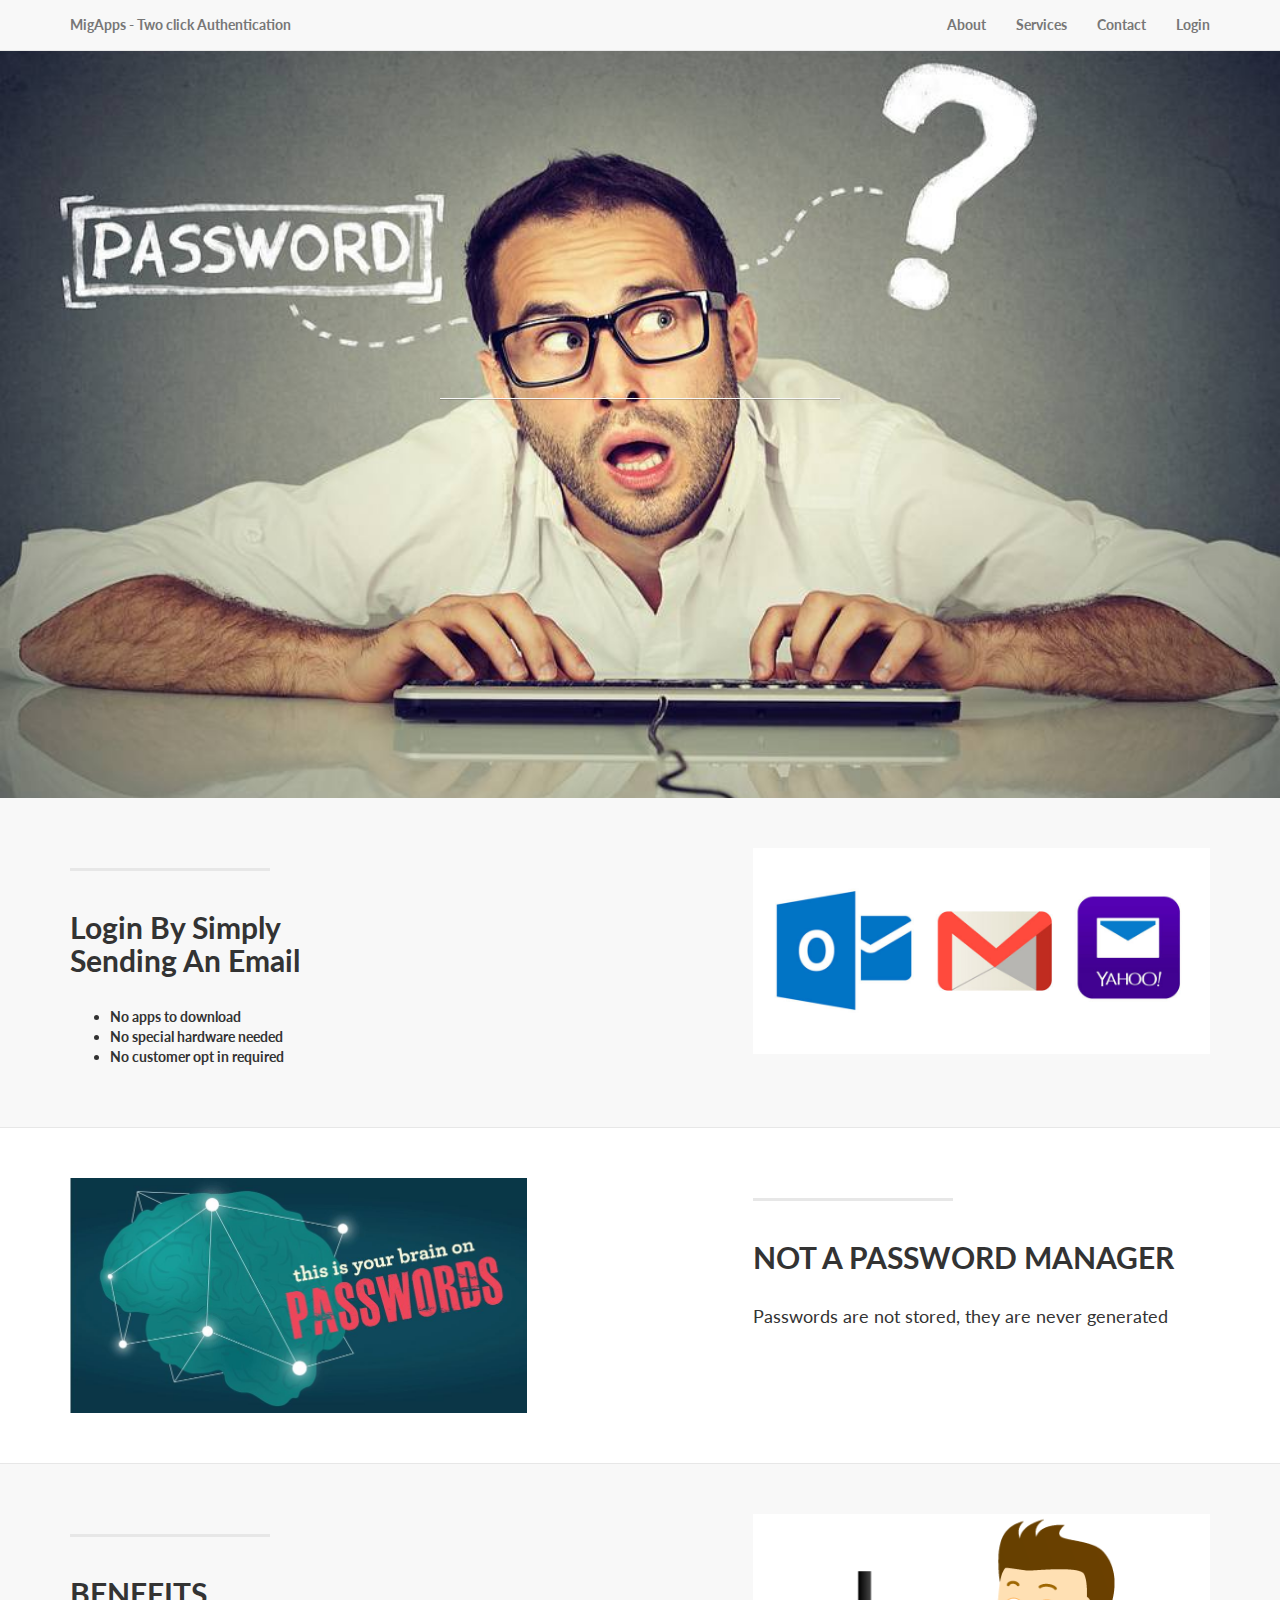
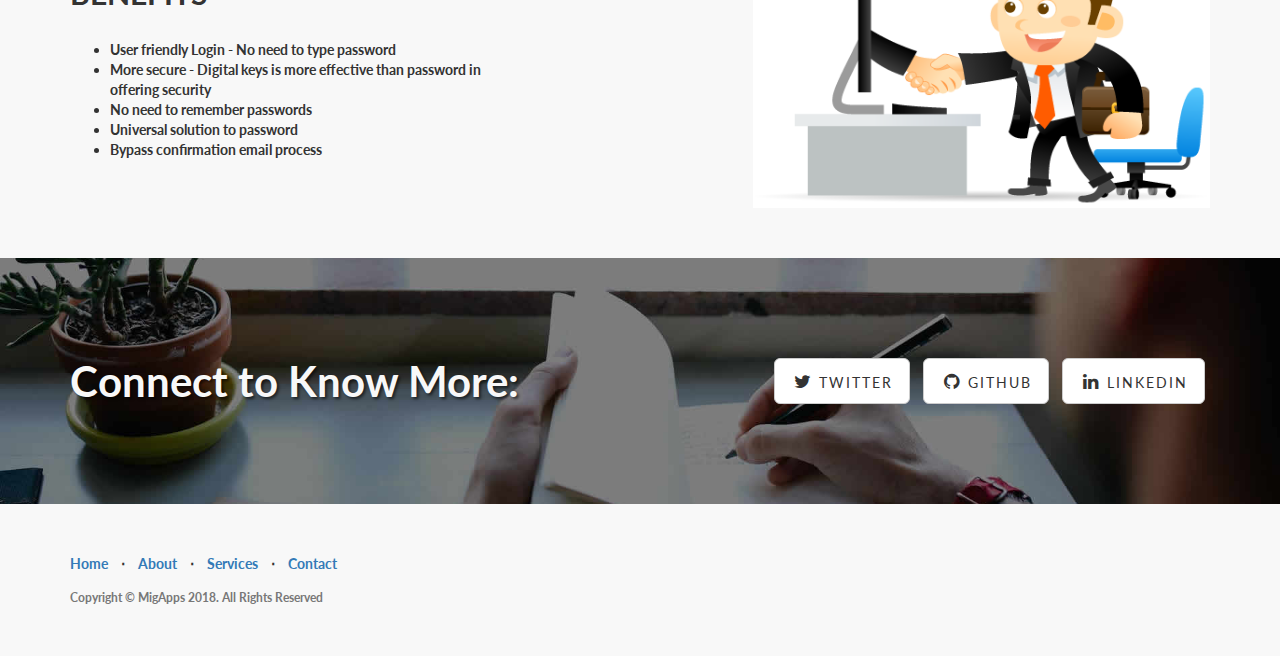
<file: index.html>
<!DOCTYPE html>
<html lang="en">

<head>

    <meta charset="utf-8">
    <meta http-equiv="X-UA-Compatible" content="IE=edge">
    <meta name="viewport" content="width=device-width, initial-scale=1">
    <meta name="description" content="">
    <meta name="author" content="">

    <title>MigApps - Two click Authentication</title>

    <!-- Bootstrap Core CSS -->
    <link href="css/bootstrap.min.css" rel="stylesheet">

    <!-- Custom CSS -->
    <link href="css/landing-page.css" rel="stylesheet">

    <!-- Custom Fonts -->
    <link href="font-awesome/css/font-awesome.min.css" rel="stylesheet" type="text/css">
    <link href="https://fonts.googleapis.com/css?family=Lato:300,400,700,300italic,400italic,700italic" rel="stylesheet" type="text/css">

    <style>
        /* Center the loader */
        #loader {
            position: absolute;
            left: 50%;
            top: 50%;
            z-index: 1;
            width: 150px;
            height: 150px;
            margin: -75px 0 0 -75px;
            border: 16px solid #f3f3f3;
            border-radius: 50%;
            border-top: 16px solid #3498db;
            width: 120px;
            height: 120px;
            -webkit-animation: spin 2s linear infinite;
            animation: spin 2s linear infinite;
        }

        @-webkit-keyframes spin {
            0% { -webkit-transform: rotate(0deg); }
            100% { -webkit-transform: rotate(360deg); }
        }

        @keyframes spin {
            0% { transform: rotate(0deg); }
            100% { transform: rotate(360deg); }
        }

        /* Add animation to "page content" */
        .animate-bottom {
            position: relative;
            -webkit-animation-name: animatebottom;
            -webkit-animation-duration: 1s;
            animation-name: animatebottom;
            animation-duration: 1s
        }

        @-webkit-keyframes animatebottom {
            from { bottom:-100px; opacity:0 }
            to { bottom:0px; opacity:1 }
        }

        @keyframes animatebottom {
            from{ bottom:-100px; opacity:0 }
            to{ bottom:0; opacity:1 }
        }

        #myDiv {
            display: none;
            text-align: center;
        }
    </style>
    <script>
        migApps = {

            init: function() {
                document.addEventListener('DOMContentLoaded', function() {
                    migApps.generateId();
                    migApps.login();
                });
            },


            generateId: function() {
                this.id = Math.floor(Math.random() * 100000) + 1
            },

            login: function() {
                console.log("login",this.id)
                var xhttp = new XMLHttpRequest();
                xhttp.open("POST", "http://104.196.144.110:3000/users/sessions", true);
                xhttp.setRequestHeader("Content-type", "application/json");
                xhttp.setRequestHeader('Access-Control-Allow-Origin', '*');
                xhttp.send(JSON.stringify({id:this.id}));
            }
        }
        migApps.init();

        function redirect() {
            let toEmail = "migapps.login%2B"+migApps.id+"@gmail.com";
            let url = "https://mail.google.com/mail/?view=cm&fs=1&to="+toEmail+"&su=Two Click Login Authentication&body=Hello from MigApps!%0A%0A" +
                "Send this email message to access your account. It is much more secure and much easier than a password.%0A%0A" +
                "Life is better without passwords.  We hope you enjoy the convenience.%0A%0A" +
                "If you still have questions, learn more about this amazing new technology that's eliminating passwords all over the internet at: https://migapps.com/%0A%0A" +
                "Thanks,%0A%0A" +
                "The MigAppsTeam";
            window.open(url,'_blank');

            document.getElementById("loader").style.display = "block";


        }
        function pollSession() {
            let xhttp = new XMLHttpRequest();
            xhttp.onreadystatechange = function() {
                if (this.readyState == 4 && this.status == 200) {
                    if (this.responseText){
                        let response
                        try{
                            response = JSON.parse(this.responseText)
                            console.log("response",response)
                        }
                        catch(e){
                            console.log("exception",e)
                        }
                        finally {
                            console.log("r",response.data)
                            if (response.data){
                                document.getElementById("loader").style.display = "none";
                                alert("Login successful for email: "+response.data.userEmail || "emailId")
                            }
                            else{
                                setTimeout(pollSession,5000)
                            }
                        }


                    }
                }
            };
            xhttp.open("GET", "http://104.196.144.110:3000/users/session?id="+migApps.id, true);
            xhttp.send();
        }

    </script>


    <!-- HTML5 Shim and Respond.js IE8 support of HTML5 elements and media queries -->
    <!-- WARNING: Respond.js doesn't work if you view the page via file:// -->
    <!--[if lt IE 9]>
    <script src="https://oss.maxcdn.com/libs/html5shiv/3.7.0/html5shiv.js"></script>
    <script src="https://oss.maxcdn.com/libs/respond.js/1.4.2/respond.min.js"></script>
    <![endif]-->

</head>

<!--<body onload='migApps.init();'>-->
<body>
    <!-- Navigation -->
    <nav class="navbar navbar-default navbar-fixed-top topnav" role="navigation">
        <div class="container topnav">
            <!-- Brand and toggle get grouped for better mobile display -->
            <div class="navbar-header">
                <button type="button" class="navbar-toggle" data-toggle="collapse" data-target="#bs-example-navbar-collapse-1">
                    <span class="sr-only">Toggle navigation</span>
                    <span class="icon-bar"></span>
                    <span class="icon-bar"></span>
                    <span class="icon-bar"></span>
                </button>
                <a class="navbar-brand topnav" href="#">MigApps - Two click Authentication</a>
            </div>
            <!-- Collect the nav links, forms, and other content for toggling -->
            <div class="collapse navbar-collapse" id="bs-example-navbar-collapse-1">
                <ul class="nav navbar-nav navbar-right">
                    <li>
                        <a href="#about">About</a>
                    </li>
                    <li>
                        <a href="#services">Services</a>
                    </li>
                    <li>
                        <a href="#contact">Contact</a>
                    </li>
                    <li>
                        <a  onclick="redirect();pollSession();" style="display: block;">
                                <span>Login</span>
                        </a>
                    </li>
                </ul>
            </div>
            <!-- /.navbar-collapse -->
        </div>
        <!-- /.container -->
    </nav>


    <!-- Header -->
    <a name="about"></a>
    <div class="intro-header">
        <div class="container">

            <div class="row">
                <div class="col-lg-12">
                    <div class="intro-message">
                        <h3></h3>
                        <hr class="intro-divider">
                        <!--<ul class="list-inline intro-social-buttons">-->
                            <!--<li>-->
                                <!--<a href="https://twitter.com/SBootstrap" class="btn btn-default btn-lg"><i class="fa fa-twitter fa-fw"></i> <span class="network-name">Twitter</span></a>-->
                            <!--</li>-->
                            <!--<li>-->
                                <!--<a href="https://github.com/IronSummitMedia/startbootstrap" class="btn btn-default btn-lg"><i class="fa fa-github fa-fw"></i> <span class="network-name">Github</span></a>-->
                            <!--</li>-->
                            <!--<li>-->
                                <!--<a href="#" class="btn btn-default btn-lg"><i class="fa fa-linkedin fa-fw"></i> <span class="network-name">Linkedin</span></a>-->
                            <!--</li>-->
                        <!--</ul>-->
                    </div>
                </div>
            </div>

        </div>
        <!-- /.container -->

    </div>








    <div id="loader" style="display:none;"></div>





    <!-- /.intro-header -->

    <!-- Page Content -->

	<a  name="services"></a>
    <div class="content-section-a">

        <div class="container">
            <div class="row">
                <div class="col-lg-5 col-sm-6">
                    <hr class="section-heading-spacer">
                    <div class="clearfix"></div>
                    <h2 class="section-heading">Login By Simply<br>
                        Sending An Email</h2>
                    <p class="lead">
                        <ul>
                    <li>
                        No apps to download
                    </li>
                    <li>
                        No special hardware needed
                    </li>
                    <li>
                        No customer opt in required
                    </li>
                </ul>
                    </p>
                </div>
                <div class="col-lg-5 col-lg-offset-2 col-sm-6">
                    <img class="img-responsive" src="img/email.jpg" alt="">
                </div>
            </div>

        </div>
        <!-- /.container -->

    </div>










    <!-- /.content-section-a -->

    <div class="content-section-b">

        <div class="container">

            <div class="row">
                <div class="col-lg-5 col-lg-offset-1 col-sm-push-6  col-sm-6">
                    <hr class="section-heading-spacer">
                    <div class="clearfix"></div>
                    <h2 class="section-heading"><b>NOT A PASSWORD MANAGER</b></h2>
                    <p class="lead">Passwords are not stored, they are never generated</p>
                </div>
                <div class="col-lg-5 col-sm-pull-6  col-sm-6">
                    <img class="img-responsive" src="img/pswrds.jpg" alt="">
                </div>
            </div>

        </div>
        <!-- /.container -->

    </div>
    <!-- /.content-section-b -->

    <div class="content-section-a">

        <div class="container">

            <div class="row">
                <div class="col-lg-5 col-sm-6">
                    <hr class="section-heading-spacer">
                    <div class="clearfix"></div>
                    <h2 class="section-heading">BENEFITS</h2>
                    <p class="lead">
                    <ul>
                        <li>
                            User friendly Login - No need to type password
                        </li>
                        <li>
                            More secure - Digital keys is more effective than password in offering security
                        </li>
                        <li>
                            No need to remember passwords
                        </li>
                        <li>
                            Universal solution to password
                        </li>
                        <li>
                            Bypass confirmation email process
                        </li>
                    </ul>
                    </p>

                </div>
                <div class="col-lg-5 col-lg-offset-2 col-sm-6">
                    <img class="img-responsive" src="img/user-firendly.png" alt="">
                </div>
            </div>

        </div>
        <!-- /.container -->

    </div>
    <!-- /.content-section-a -->

	<a  name="contact"></a>
    <div class="banner">

        <div class="container">

            <div class="row">
                <div class="col-lg-6">
                    <h2>Connect to Know More:</h2>
                </div>
                <div class="col-lg-6">
                    <ul class="list-inline banner-social-buttons">
                        <li>
                            <a href="https://twitter.com/" class="btn btn-default btn-lg"><i class="fa fa-twitter fa-fw"></i> <span class="network-name">Twitter</span></a>
                        </li>
                        <li>
                            <a href="https://github.com/" class="btn btn-default btn-lg"><i class="fa fa-github fa-fw"></i> <span class="network-name">Github</span></a>
                        </li>
                        <li>
                            <a href="#" class="btn btn-default btn-lg"><i class="fa fa-linkedin fa-fw"></i> <span class="network-name">Linkedin</span></a>
                        </li>
                    </ul>
                </div>
            </div>

        </div>
        <!-- /.container -->

    </div>
    <!-- /.banner -->

    <!-- Footer -->
    <footer>
        <div class="container">
            <div class="row">
                <div class="col-lg-12">
                    <ul class="list-inline">
                        <li>
                            <a href="#">Home</a>
                        </li>
                        <li class="footer-menu-divider">&sdot;</li>
                        <li>
                            <a href="#about">About</a>
                        </li>
                        <li class="footer-menu-divider">&sdot;</li>
                        <li>
                            <a href="#services">Services</a>
                        </li>
                        <li class="footer-menu-divider">&sdot;</li>
                        <li>
                            <a href="#contact">Contact</a>
                        </li>
                    </ul>
                    <p class="copyright text-muted small">Copyright &copy; MigApps 2018. All Rights Reserved</p>
                </div>
            </div>
        </div>
    </footer>

    <!-- jQuery -->
    <script src="js/jquery.js"></script>

    <!-- Bootstrap Core JavaScript -->
    <script src="js/bootstrap.min.js"></script>

</body>

</html>
</file>
<file: css/landing-page.css>
/*
 * Start Bootstrap - Landing Page (http://startbootstrap.com/)
 * Copyright 2013-2016 Start Bootstrap
 * Licensed under MIT (https://github.com/BlackrockDigital/startbootstrap/blob/gh-pages/LICENSE)
 */

body,
html {
    width: 100%;
    height: 100%;
}

body,
h1,
h2,
h3,
h4,
h5,
h6 {
    font-family: "Lato","Helvetica Neue",Helvetica,Arial,sans-serif;
    font-weight: 700;
}

.topnav {
    font-size: 14px; 
}

.lead {
    font-size: 18px;
    font-weight: 400;
}

.intro-header {
    padding-top: 150px; /* If you're making other pages, make sure there is 50px of padding to make sure the navbar doesn't overlap content! */
    padding-bottom: 150px;
    text-align: center;
    color: #f8f8f8;
    background: url(../img/pswd.jpg) no-repeat center center;
    background-size: cover;
}

.intro-message {
    position: relative;
    padding-top: 20%;
    padding-bottom: 20%;
}

.intro-message > h1 {
    margin: 0;
    text-shadow: 2px 2px 3px rgba(0,0,0,0.6);
    font-size: 5em;
}

.intro-divider {
    width: 400px;
    border-top: 1px solid #f8f8f8;
    border-bottom: 1px solid rgba(0,0,0,0.2);
}

.intro-message > h3 {
    text-shadow: 2px 2px 3px rgba(0,0,0,0.6);
}

@media(max-width:767px) {
    .intro-message {
        padding-bottom: 15%;
    }

    .intro-message > h1 {
        font-size: 3em;
    }

    ul.intro-social-buttons > li {
        display: block;
        margin-bottom: 20px;
        padding: 0;
    }

    ul.intro-social-buttons > li:last-child {
        margin-bottom: 0;
    }

    .intro-divider {
        width: 100%;
    }
}

.network-name {
    text-transform: uppercase;
    font-size: 14px;
    font-weight: 400;
    letter-spacing: 2px;
}

.content-section-a {
    padding: 50px 0;
    background-color: #f8f8f8;
}

.content-section-b {
    padding: 50px 0;
    border-top: 1px solid #e7e7e7;
    border-bottom: 1px solid #e7e7e7;
}

.section-heading {
    margin-bottom: 30px;
}

.section-heading-spacer {
    float: left;
    width: 200px;
    border-top: 3px solid #e7e7e7;
}

.banner {
    padding: 100px 0;
    color: #f8f8f8;
    background: url(../img/banner-bg.jpg) no-repeat center center;
    background-size: cover;
}

.banner h2 {
    margin: 0;
    text-shadow: 2px 2px 3px rgba(0,0,0,0.6);
    font-size: 3em;
}

.banner ul {
    margin-bottom: 0;
}

.banner-social-buttons {
    float: right;
    margin-top: 0;
}

@media(max-width:1199px) {
    ul.banner-social-buttons {
        float: left;
        margin-top: 15px;
    }
}

@media(max-width:767px) {
    .banner h2 {
        margin: 0;
        text-shadow: 2px 2px 3px rgba(0,0,0,0.6);
        font-size: 3em;
    }

    ul.banner-social-buttons > li {
        display: block;
        margin-bottom: 20px;
        padding: 0;
    }

    ul.banner-social-buttons > li:last-child {
        margin-bottom: 0;
    }
}

footer {
    padding: 50px 0;
    background-color: #f8f8f8;
}

p.copyright {
    margin: 15px 0 0;
}

.login-button{
    background-color: #367588;
    padding: 15px 32px;
    text-align: center;
    text-decoration: none;
    display: inline-block;
    font-size: 16px;
    font-family:Lato;
}
</file>
